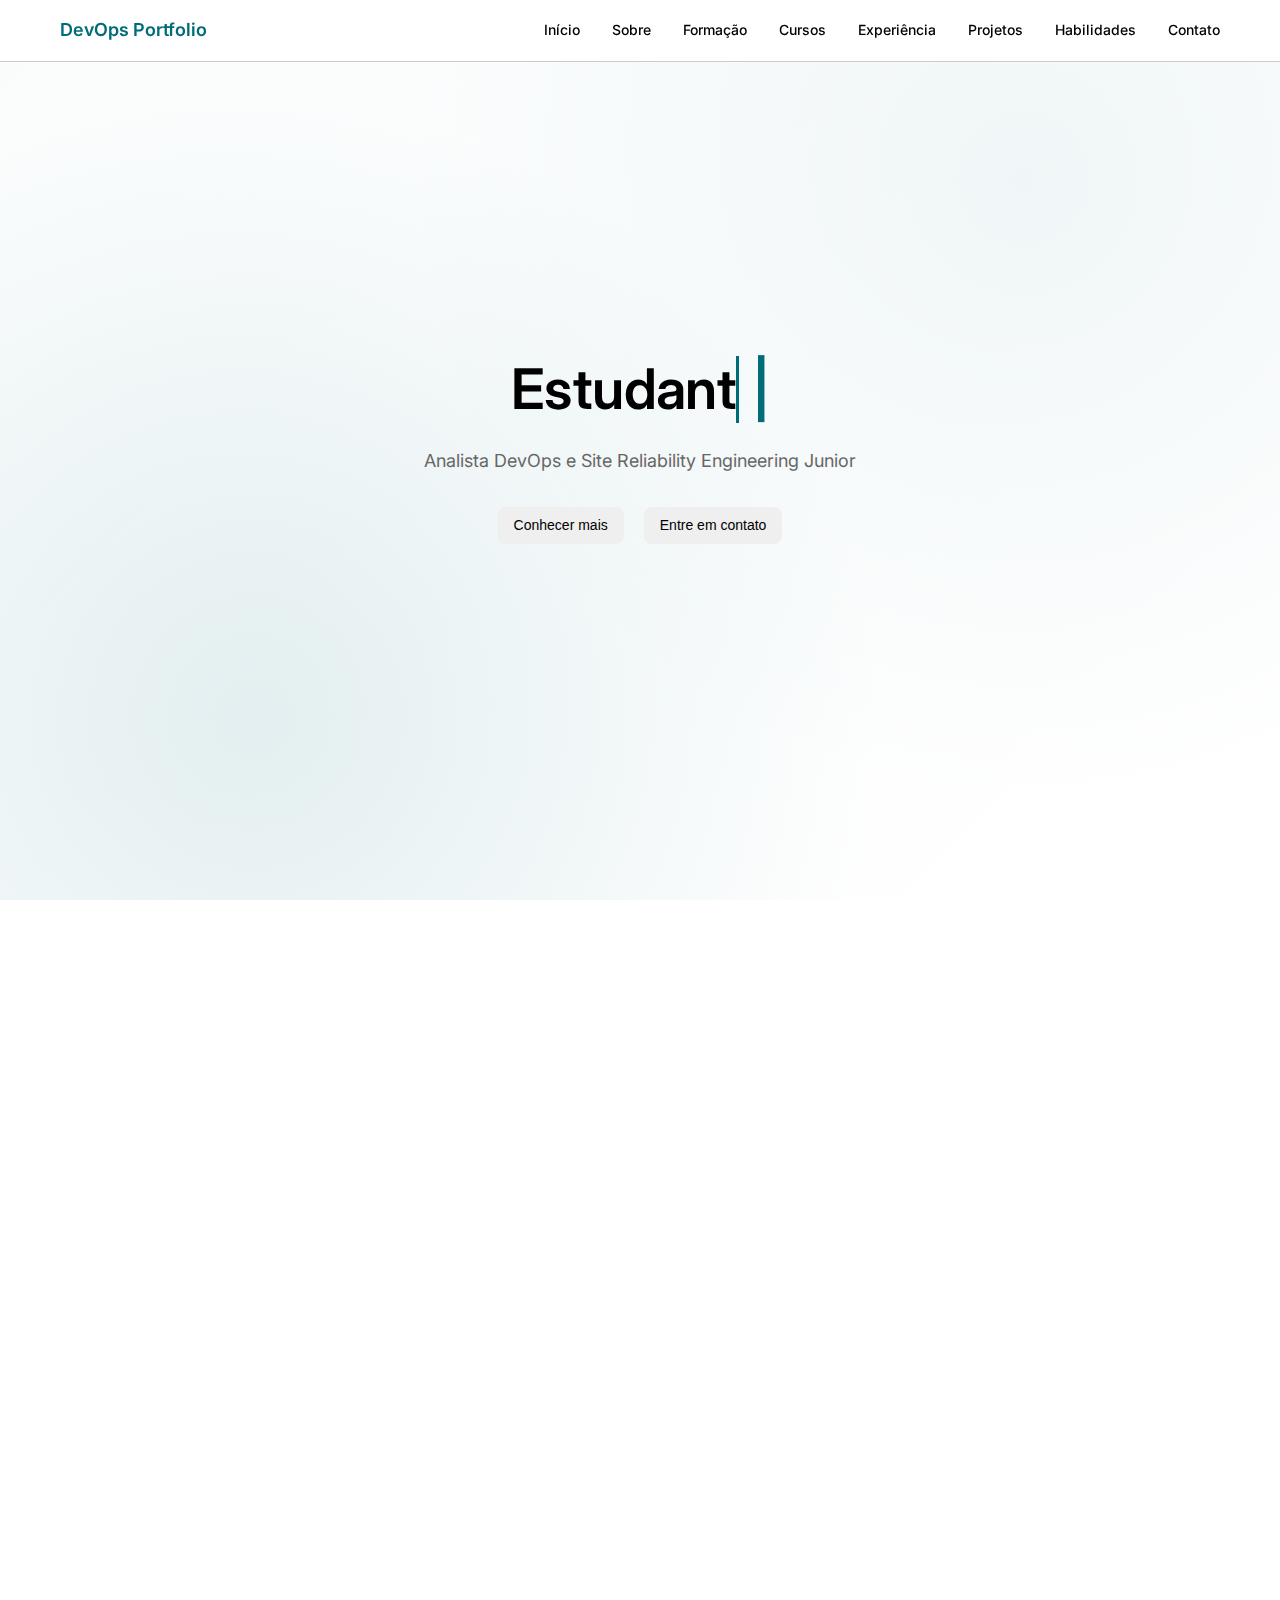
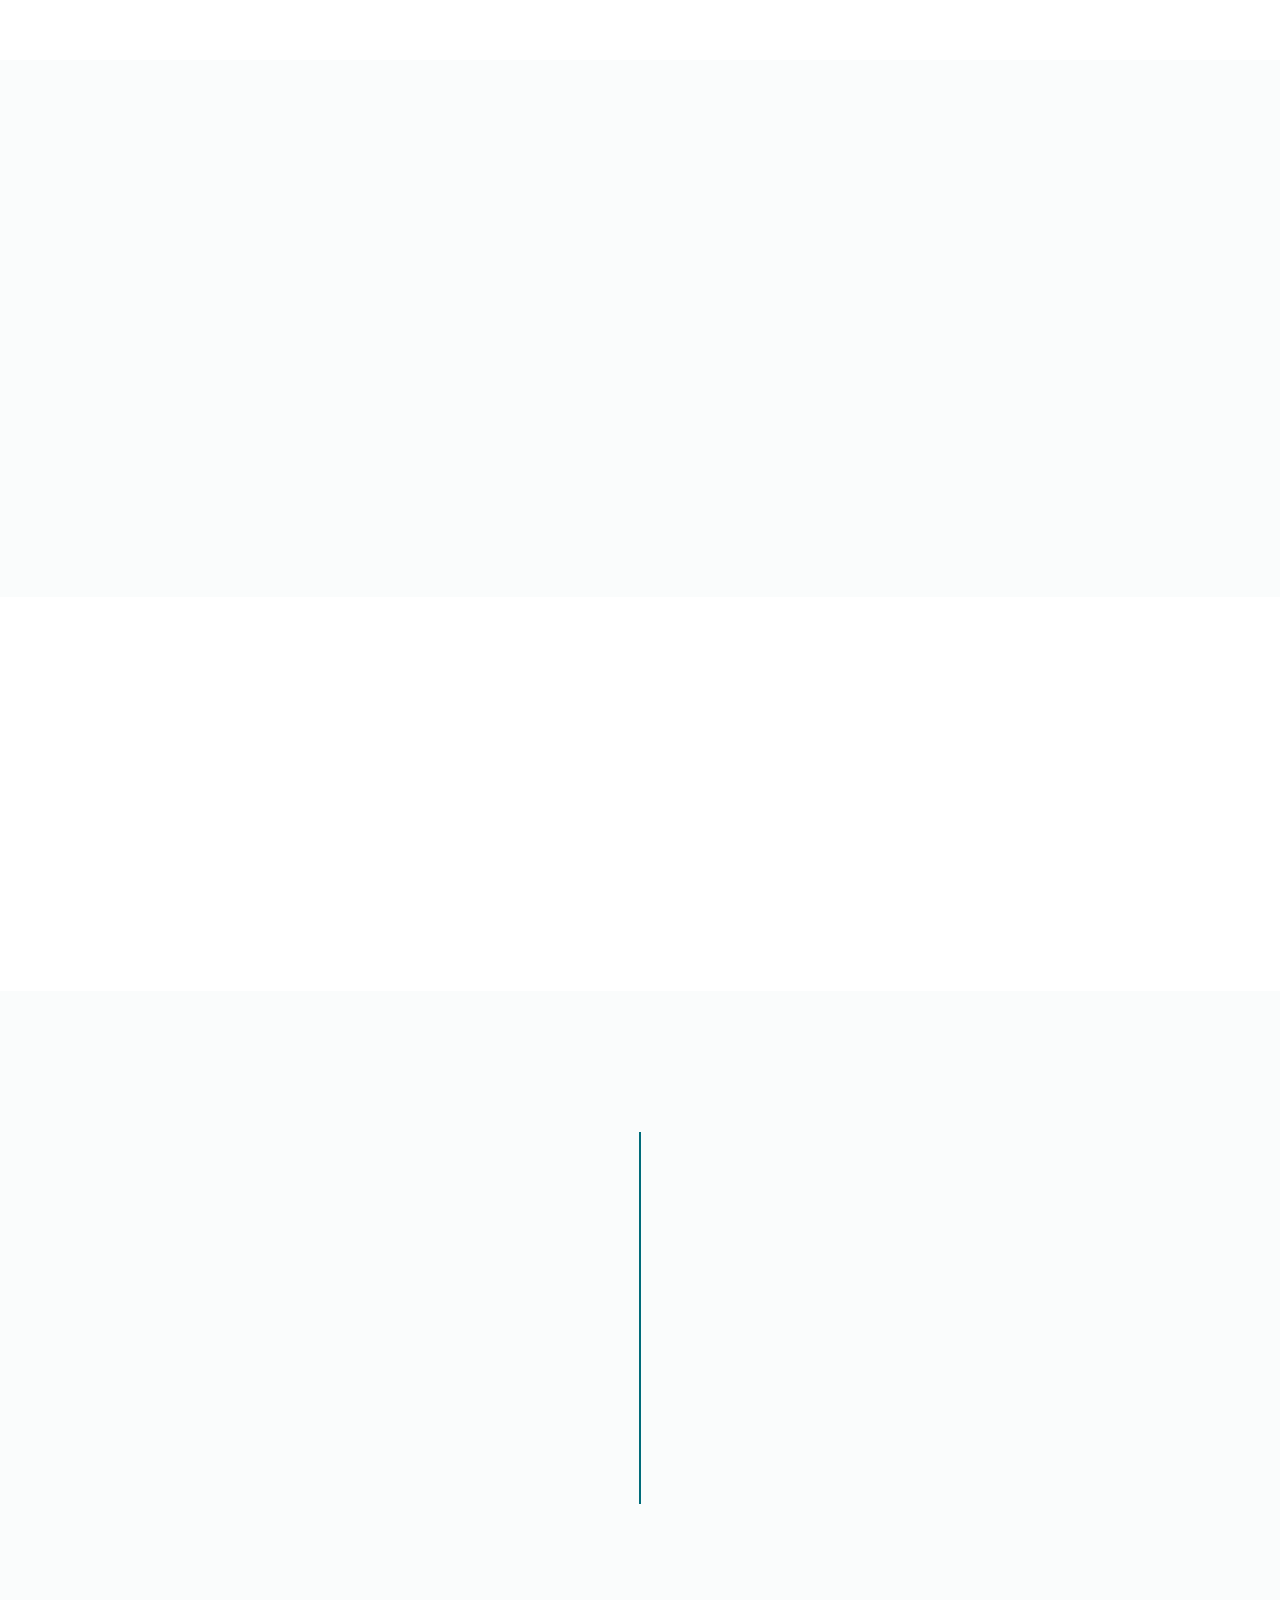
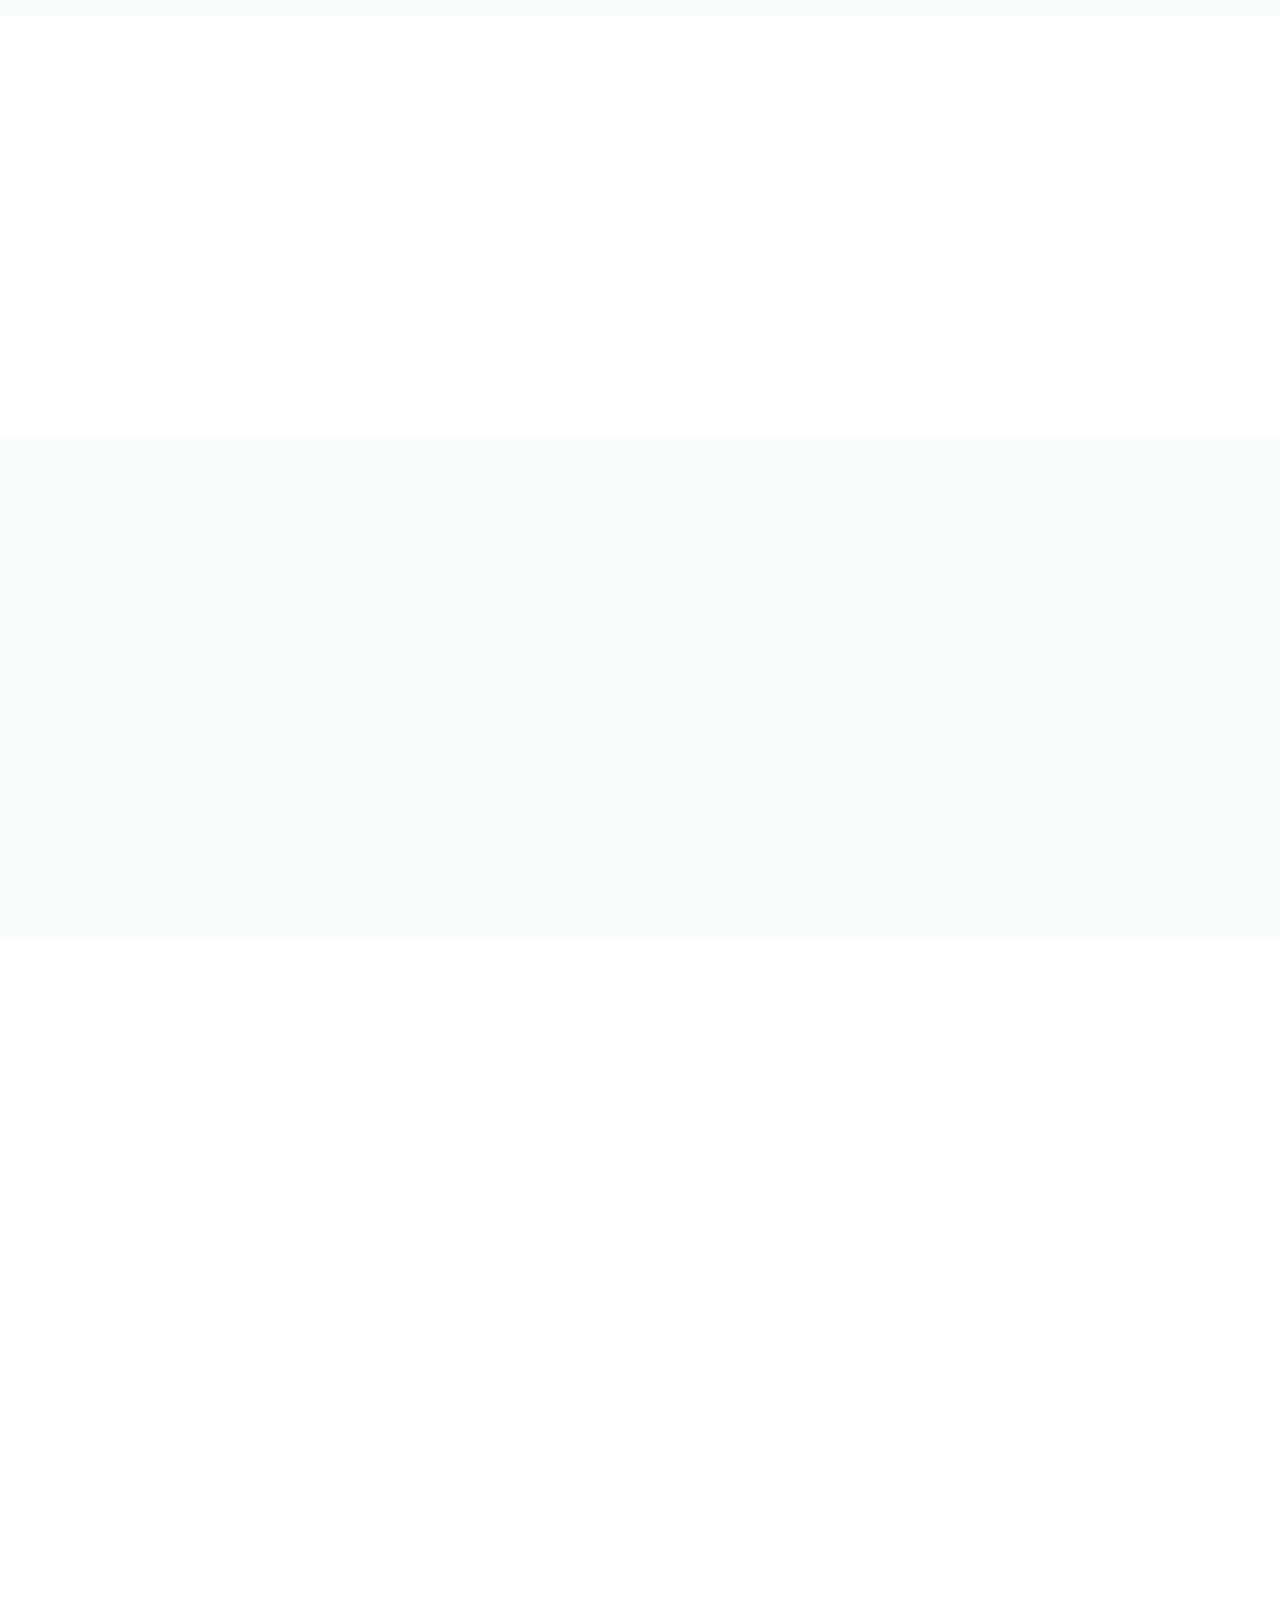
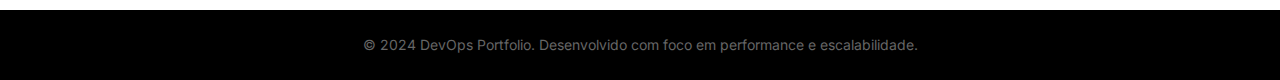
<file: index.html>
<!DOCTYPE html>
<html lang="pt-BR">
<head>
    <meta charset="UTF-8">
    <meta name="viewport" content="width=device-width, initial-scale=1.0">
    <title>Portfólio DevOps/SRE</title>
    <link rel="stylesheet" href="style.css">
    <link href="https://fonts.googleapis.com/css2?family=Inter:wght@300;400;500;600;700&display=swap" rel="stylesheet">
</head>
<body>
    <!-- Header fixo com navegação -->
    <header class="header">
        <nav class="nav">
            <div class="nav-brand">
                <a href="#hero">DevOps Portfolio</a>
            </div>
            <div class="nav-toggle" id="navToggle">
                <span></span>
                <span></span>
                <span></span>
            </div>
            <ul class="nav-menu" id="navMenu">
                <li><a href="#hero" class="nav-link">Início</a></li>
                <li><a href="#about" class="nav-link">Sobre</a></li>
                <li><a href="#education" class="nav-link">Formação</a></li>
                <li><a href="#courses" class="nav-link">Cursos</a></li>
                <li><a href="#experience" class="nav-link">Experiência</a></li>
                <li><a href="#projects" class="nav-link">Projetos</a></li>
                <li><a href="#skills" class="nav-link">Habilidades</a></li>
                <li><a href="#contact" class="nav-link">Contato</a></li>
            </ul>
        </nav>
    </header>

    <!-- Progress bar de scroll -->
    <div class="scroll-progress" id="scrollProgress"></div>

    <main>
        <!-- Hero Section -->
        <section id="hero" class="hero">
            <div class="hero-content">
                <div class="hero-text">
                    <h1 class="hero-title">
                        <span class="typing-text" id="typingText"></span>
                        <span class="cursor">|</span>
                    </h1>
                    <p class="hero-subtitle fade-up">Analista DevOps e Site Reliability Engineering Junior</p>
                    <div class="hero-cta fade-up">
                        <button class="btn btn-primary" onclick="scrollToSection('about')">Conhecer mais</button>
                        <button class="btn btn-outline" onclick="scrollToSection('contact')">Entre em contato</button>
                    </div>
                </div>
            </div>
            <div class="hero-background"></div>
        </section>

        <!-- Sobre Mim -->
        <section id="about" class="section">
            <div class="container">
                <h2 class="section-title fade-up">Sobre Mim</h2>
                <div class="about-content">
                    <div class="about-text fade-up">
                        <p class="placeholder-text">Sendo um jovem na era da tencologia a programação acabou entrando na minha vida de forma natural, porém não era a principio o que eu imaginava que seria. Ao entrar no curso de Ciência da Computação da Universidade Federal de Goiás acabei esbarrando com o fato de que o pensamento, os conhecimentos, e a lógica de programação não foram associados de forma tão natural na minha vida quanto eu imaginava. Ao encontrar contatos e amizades dentro da universidade acabei tendo o esclarecimento de que a programação mais hard code não era a única opção e que era possível explorar outras áreas mesmo estando dentro do curso de Ciência da Computação. Em outubro de 2024 participando do Conecta CEIA, evento promovido pelo Centro de Excelência em Inteligência Artificial para nteworking, apresentação de novidades e projetos e uma visão geral do estado do centro, pude entrar em contato com o Projeto SobreVidas Cancêr de boca que me abriu a possibilidade de apredendizado de uma área que nunca tinha imaginado, DevOps, vendido como extremamente difícil e um tanto ingrata, mas que me interessava pela vasta de gama de conhecimentos que não envolviam as minhas dificuldades inícias e assim estudando dentro dessa Iniciação Tecnológica acabei me apaixonando pela área, pelos desafios e pela complexidade gratificante que a área de Infraestrutura poderia me proporcionar</p>
                        <p class="placeholder-text">Descreva sua jornada, motivações e objetivos na área de DevOps/SRE.</p>
                    </div>
                    <div class="about-stats fade-up">
                        <div class="stat-item">
                            <h3>2</h3>
                            <p>Anos de experiência</p>
                        </div>
                        <div class="stat-item">
                            <h3>3</h3>
                            <p>Projetos concluídos</p>
                        </div>
                        <div class="stat-item">
                            <h3>2 em andamento</h3>
                            <p>Certificações</p>
                        </div>
                    </div>
                </div>
            </div>
        </section>

        <!-- Formação Acadêmica -->
        <section id="education" class="section section-alt">
            <div class="container">
                <h2 class="section-title fade-up">Formação Acadêmica</h2>
                <div class="education-grid">
                    <div class="education-card fade-up">
                        <div class="card-icon">🎓</div>
                        <h3>Bacharelado em Ciência da Computação</h3>
                        <p class="institution">Universidade Federal de Goiás</p>
                        <p class="period">2022 - Previsão 2027/1</p>
                        <p class="description">Durante a formação academica tive contato com áreas improtantes como Banco de Dados, Software Básico, Estrutura de Dados, Interação Humano-Computador, que me instigou a estudar mais sobre psicologia humana</p>
                    </div>
                    <div class="education-card fade-up">
                        <div class="card-icon">📚</div>
                        <h3>Cursos Complementares</h3>
                        <p class="institution">Instituições diversas</p>
                        <p class="period">Período</p>
                        <p class="description">Lista de cursos complementares relevantes para DevOps/SRE</p>
                    </div>
                </div>
            </div>
        </section>

        <!-- Cursos e Certificações -->
        <section id="courses" class="section">
            <div class="container">
                <h2 class="section-title fade-up">Cursos e Certificações</h2>
                <div class="courses-grid">
                    <div class="course-card fade-up">
                        <div class="course-header">
                            <h3>AWS Certified DevOps Engineer</h3>
                            <span class="course-status">Em andamento</span>
                        </div>
                        <p>Amazon Web Services</p>
                        <div class="course-skills">
                            <span class="skill-tag">AWS</span>
                            <span class="skill-tag">DevOps</span>
                        </div>
                    </div>
                    <div class="course-card fade-up">
                        <div class="course-header">
                            <h3>Kubernetes Administrator</h3>
                            <span class="course-status">Planejado</span>
                        </div>
                        <p>Cloud Native Computing Foundation</p>
                        <div class="course-skills">
                            <span class="skill-tag">Kubernetes</span>
                            <span class="skill-tag">Container</span>
                        </div>
                    </div>
                    <div class="course-card fade-up">
                        <div class="course-header">
                            <h3>Docker Certified Associate</h3>
                            <span class="course-status">Planejado</span>
                        </div>
                        <p>Docker Inc.</p>
                        <div class="course-skills">
                            <span class="skill-tag">Docker</span>
                            <span class="skill-tag">Containers</span>
                        </div>
                    </div>
                </div>
            </div>
        </section>

        <!-- Experiências Profissionais -->
        <section id="experience" class="section section-alt">
            <div class="container">
                <h2 class="section-title fade-up">Experiências Profissionais</h2>
                <div class="timeline">
                    <div class="timeline-item fade-up">
                        <div class="timeline-content">
                            <h3>DevOps</h3>
                            <p class="company">Projeto SobreVidas Câncer de Boca</p>
                            <p class="period">Meio-Período</p>
                            <p class="description">Como membro da equipe de infraestrutura sou responsável pela sustenção dos servidores, manutenção dos serviços, construção e manutenção das esteiras de CI/CD aplicadas e dos containers Docker utilizados, aprendizado e aplicação de novas tecnologias como Terraform e Ansible.</p>
                            <div class="experience-skills">
                                <span class="skill-tag">Docker</span>
                                <span class="skill-tag">Redes</span>
                                <span class="skill-tag">Jenkins</span>
                                <span class="skill-tag">CI/CD</span>
                                <span class="skill-tag">Cultura DevOps</span>
                            </div>
                        </div>
                    </div>
                    <!-- <div class="timeline-item fade-up">
                        <div class="timeline-content">
                            <h3>Experiência anterior ou estágio</h3>
                            <p class="company">Nome da empresa</p>
                            <p class="period">Período</p>
                            <p class="description">Adicione detalhes sobre experiências anteriores relevantes para DevOps/SRE.</p>
                        </div>-->
                    </div>
                </div>
            </div>
        </section>

        <!-- Projetos Técnicos -->
        <section id="projects" class="section">
            <div class="container">
                <h2 class="section-title fade-up">Projetos Técnicos</h2>
                <div class="projects-grid">
                    <div class="project-card fade-up">
                        <div class="project-header">
                            <h3>Pipeline CI/CD Automatizado</h3>
                            <div class="project-links">
                                <a href="#" target="_blank" class="project-link">GitHub</a>
                                <a href="#" target="_blank" class="project-link">Demo</a>
                            </div>
                        </div>
                        <p class="project-description">Descreva seu projeto de pipeline CI/CD, tecnologias utilizadas e resultados alcançados.</p>
                        <div class="project-tech">
                            <span class="tech-tag">Jenkins</span>
                            <span class="tech-tag">Docker</span>
                            <span class="tech-tag">AWS</span>
                        </div>
                    </div>
                    <div class="project-card fade-up">
                        <div class="project-header">
                            <h3>Infraestrutura como Código</h3>
                            <div class="project-links">
                                <a href="#" target="_blank" class="project-link">GitHub</a>
                            </div>
                        </div>
                        <p class="project-description">Projeto de IaC utilizando Terraform e outras ferramentas modernas.</p>
                        <div class="project-tech">
                            <span class="tech-tag">Terraform</span>
                            <span class="tech-tag">Ansible</span>
                            <span class="tech-tag">AWS</span>
                        </div>
                    </div>
                    <div class="project-card fade-up">
                        <div class="project-header">
                            <h3>Monitoramento e Observabilidade</h3>
                            <div class="project-links">
                                <a href="#" target="_blank" class="project-link">GitHub</a>
                            </div>
                        </div>
                        <p class="project-description">Sistema de monitoramento completo com alertas e dashboards.</p>
                        <div class="project-tech">
                            <span class="tech-tag">Prometheus</span>
                            <span class="tech-tag">Grafana</span>
                            <span class="tech-tag">ELK</span>
                        </div>
                    </div>
                </div>
            </div>
        </section>

        <!-- Habilidades Técnicas -->
        <section id="skills" class="section section-alt">
            <div class="container">
                <h2 class="section-title fade-up">Habilidades Técnicas</h2>
                <div class="skills-categories">
                    <div class="skill-category fade-up">
                        <h3>Cloud Platforms</h3>
                        <div class="skills-list">
                            <div class="skill-item">
                                <span class="skill-name">Amazon Web Services (AWS)</span>
                                <div class="skill-bar">
                                    <div class="skill-progress" data-width="15"></div>
                                </div>
                            </div>
                            <div class="skill-item">
                                <span class="skill-name">Google Cloud Platform</span>
                                <div class="skill-bar">
                                    <div class="skill-progress" data-width="20"></div>
                                </div>
                            </div>
                            <div class="skill-item">
                                <span class="skill-name">Microsoft Azure</span>
                                <div class="skill-bar">
                                    <div class="skill-progress" data-width="15"></div>
                                </div>
                            </div>
                        </div>
                    </div>
                    <div class="skill-category fade-up">
                        <h3>Containers & Orchestration</h3>
                        <div class="skills-list">
                            <div class="skill-item">
                                <span class="skill-name">Docker</span>
                                <div class="skill-bar">
                                    <div class="skill-progress" data-width="80"></div>
                                </div>
                            </div>
                            <div class="skill-item">
                                <span class="skill-name">Kubernetes</span>
                                <div class="skill-bar">
                                    <div class="skill-progress" data-width="20"></div>
                                </div>
                            </div>
                        </div>
                    </div>
                    <div class="skill-category fade-up">
                        <h3>CI/CD & Automation</h3>
                        <div class="skills-list">
                            <div class="skill-item">
                                <span class="skill-name">Jenkins</span>
                                <div class="skill-bar">
                                    <div class="skill-progress" data-width="90"></div>
                                </div>
                            </div>
                            <div class="skill-item">
                                <span class="skill-name">GitLab CI</span>
                                <div class="skill-bar">
                                    <div class="skill-progress" data-width="30"></div>
                                </div>
                            </div>
                            <div class="skill-item">
                                <span class="skill-name">GitHub Actions</span>
                                <div class="skill-bar">
                                    <div class="skill-progress" data-width="50"></div>
                                </div>
                            </div>
                        </div>
                    </div>
                </div>
            </div>
        </section>

        <!-- Contato -->
        <section id="contact" class="section">
            <div class="container">
                <h2 class="section-title fade-up">Entre em Contato</h2>
                <div class="contact-content">
                    <div class="contact-info fade-up">
                        <h3>Vamos conversar!</h3>
                        <p>Estou sempre interessado em novas oportunidades e projetos desafiadores na área de DevOps e SRE.</p>
                        <div class="contact-methods">
                            <div class="contact-method">
                                <strong>Email:</strong>
                                <span>diogomendesnevesca@gmail.com</span>
                            </div>
                            <div class="contact-method">
                                <strong>LinkedIn:</strong>
                                <a href="#" target="_blank">https://www.linkedin.com/in/diogo-mendes-neves-639a681a7/</a>
                            </div>
                            <div class="contact-method">
                                <strong>GitHub:</strong>
                                <a href="#" target="_blank">https://github.com/diogo-mendes-neves</a>
                            </div>
                        </div>
                    </div>
                    <form class="contact-form fade-up">
                        <div class="form-group">
                            <label class="form-label">Nome</label>
                            <label>
                                <input type="text" class="form-control" placeholder="Seu nome completo">
                            </label>
                        </div>
                        <div class="form-group">
                            <label class="form-label">Email</label>
                            <label>
                                <input type="email" class="form-control" placeholder="seu_email@gmail.com">
                            </label>
                        </div>
                        <div class="form-group">
                            <label class="form-label">Assunto</label>
                            <label>
                                <select class="form-control">
                                    <option>Oportunidade de trabalho</option>
                                    <option>Projeto freelancer</option>
                                    <option>Consultoria</option>
                                    <option>Outros</option>
                                </select>
                            </label>
                        </div>
                        <div class="form-group">
                            <label class="form-label">Mensagem</label>
                            <label>
                                <textarea class="form-control" rows="5" placeholder="Descreva como posso ajudá-lo..."></textarea>
                            </label>
                        </div>
                        <button type="submit" class="btn btn-primary btn-full-width">Enviar Mensagem</button>
                    </form>
                </div>
            </div>
        </section>
    </main>

    <!-- Footer -->
    <footer class="footer">
        <div class="container">
            <p>&copy; 2024 DevOps Portfolio. Desenvolvido com foco em performance e escalabilidade.</p>
        </div>
    </footer>

    <script src="app.js"></script>
</body>
</html>
</file>
<file: style.css>
:root {
  /* Primitive Color Tokens */
  --color-white: rgba(255, 255, 255, 1);
  --color-black: rgba(0, 0, 0, 1);
  --color-cream-50: rgba(252, 252, 249, 1);
  --color-cream-100: rgba(255, 255, 253, 1);
  --color-gray-200: rgba(245, 245, 245, 1);
  --color-gray-300: rgba(167, 169, 169, 1);
  --color-gray-400: rgba(119, 124, 124, 1);
  --color-slate-500: rgba(98, 108, 113, 1);
  --color-brown-600: rgba(94, 82, 64, 1);
  --color-charcoal-700: rgba(31, 33, 33, 1);
  --color-charcoal-800: rgba(38, 40, 40, 1);
  --color-slate-900: rgba(19, 52, 59, 1);
  --color-teal-300: rgba(50, 184, 198, 1);
  --color-teal-400: rgba(45, 166, 178, 1);
  --color-teal-500: rgba(33, 128, 141, 1);
  --color-teal-600: rgba(29, 116, 128, 1);
  --color-teal-700: rgba(26, 104, 115, 1);
  --color-teal-800: rgba(41, 150, 161, 1);
  --color-red-400: rgba(255, 84, 89, 1);
  --color-red-500: rgba(192, 21, 47, 1);
  --color-orange-400: rgba(230, 129, 97, 1);
  --color-orange-500: rgba(168, 75, 47, 1);

  /* RGB versions for opacity control */
  --color-brown-600-rgb: 94, 82, 64;
  --color-teal-500-rgb: 33, 128, 141;
  --color-slate-900-rgb: 19, 52, 59;
  --color-slate-500-rgb: 98, 108, 113;
  --color-red-500-rgb: 192, 21, 47;
  --color-red-400-rgb: 255, 84, 89;
  --color-orange-500-rgb: 168, 75, 47;
  --color-orange-400-rgb: 230, 129, 97;

  /* Background color tokens (Light Mode) */
  --color-bg-1: rgba(59, 130, 246, 0.08); /* Light blue */
  --color-bg-2: rgba(245, 158, 11, 0.08); /* Light yellow */
  --color-bg-3: rgba(34, 197, 94, 0.08); /* Light green */
  --color-bg-4: rgba(239, 68, 68, 0.08); /* Light red */
  --color-bg-5: rgba(147, 51, 234, 0.08); /* Light purple */
  --color-bg-6: rgba(249, 115, 22, 0.08); /* Light orange */
  --color-bg-7: rgba(236, 72, 153, 0.08); /* Light pink */
  --color-bg-8: rgba(6, 182, 212, 0.08); /* Light cyan */

  /* Semantic Color Tokens (Light Mode) */
  --color-background: var(--color-cream-50);
  --color-surface: var(--color-cream-100);
  --color-text: var(--color-slate-900);
  --color-text-secondary: var(--color-slate-500);
  --color-primary: var(--color-teal-500);
  --color-primary-hover: var(--color-teal-600);
  --color-primary-active: var(--color-teal-700);
  --color-secondary: rgba(var(--color-brown-600-rgb), 0.12);
  --color-secondary-hover: rgba(var(--color-brown-600-rgb), 0.2);
  --color-secondary-active: rgba(var(--color-brown-600-rgb), 0.25);
  --color-border: rgba(var(--color-brown-600-rgb), 0.2);
  --color-btn-primary-text: var(--color-cream-50);
  --color-card-border: rgba(var(--color-brown-600-rgb), 0.12);
  --color-card-border-inner: rgba(var(--color-brown-600-rgb), 0.12);
  --color-error: var(--color-red-500);
  --color-success: var(--color-teal-500);
  --color-warning: var(--color-orange-500);
  --color-info: var(--color-slate-500);
  --color-focus-ring: rgba(var(--color-teal-500-rgb), 0.4);
  --color-select-caret: rgba(var(--color-slate-900-rgb), 0.8);

  /* Common style patterns */
  --focus-ring: 0 0 0 3px var(--color-focus-ring);
  --focus-outline: 2px solid var(--color-primary);
  --status-bg-opacity: 0.15;
  --status-border-opacity: 0.25;
  --select-caret-light: url("data:image/svg+xml,%3Csvg xmlns='http://www.w3.org/2000/svg' width='16' height='16' viewBox='0 0 24 24' fill='none' stroke='%23134252' stroke-width='2' stroke-linecap='round' stroke-linejoin='round'%3E%3Cpolyline points='6 9 12 15 18 9'%3E%3C/polyline%3E%3C/svg%3E");
  --select-caret-dark: url("data:image/svg+xml,%3Csvg xmlns='http://www.w3.org/2000/svg' width='16' height='16' viewBox='0 0 24 24' fill='none' stroke='%23f5f5f5' stroke-width='2' stroke-linecap='round' stroke-linejoin='round'%3E%3Cpolyline points='6 9 12 15 18 9'%3E%3C/polyline%3E%3C/svg%3E");

  /* RGB versions for opacity control */
  --color-success-rgb: 33, 128, 141;
  --color-error-rgb: 192, 21, 47;
  --color-warning-rgb: 168, 75, 47;
  --color-info-rgb: 98, 108, 113;

  /* Typography */
  --font-family-base: "FKGroteskNeue", "Geist", "Inter", -apple-system,
    BlinkMacSystemFont, "Segoe UI", Roboto, sans-serif;
  --font-family-mono: "Berkeley Mono", ui-monospace, SFMono-Regular, Menlo,
    Monaco, Consolas, monospace;
  --font-size-xs: 11px;
  --font-size-sm: 12px;
  --font-size-base: 14px;
  --font-size-md: 14px;
  --font-size-lg: 16px;
  --font-size-xl: 18px;
  --font-size-2xl: 20px;
  --font-size-3xl: 24px;
  --font-size-4xl: 30px;
  --font-weight-normal: 400;
  --font-weight-medium: 500;
  --font-weight-semibold: 550;
  --font-weight-bold: 600;
  --line-height-tight: 1.2;
  --line-height-normal: 1.5;
  --letter-spacing-tight: -0.01em;

  /* Spacing */
  --space-0: 0;
  --space-1: 1px;
  --space-2: 2px;
  --space-4: 4px;
  --space-6: 6px;
  --space-8: 8px;
  --space-10: 10px;
  --space-12: 12px;
  --space-16: 16px;
  --space-20: 20px;
  --space-24: 24px;
  --space-32: 32px;

  /* Border Radius */
  --radius-sm: 6px;
  --radius-base: 8px;
  --radius-md: 10px;
  --radius-lg: 12px;
  --radius-full: 9999px;

  /* Shadows */
  --shadow-xs: 0 1px 2px rgba(0, 0, 0, 0.02);
  --shadow-sm: 0 1px 3px rgba(0, 0, 0, 0.04), 0 1px 2px rgba(0, 0, 0, 0.02);
  --shadow-md: 0 4px 6px -1px rgba(0, 0, 0, 0.04),
    0 2px 4px -1px rgba(0, 0, 0, 0.02);
  --shadow-lg: 0 10px 15px -3px rgba(0, 0, 0, 0.04),
    0 4px 6px -2px rgba(0, 0, 0, 0.02);
  --shadow-inset-sm: inset 0 1px 0 rgba(255, 255, 255, 0.15),
    inset 0 -1px 0 rgba(0, 0, 0, 0.03);

  /* Animation */
  --duration-fast: 150ms;
  --duration-normal: 250ms;
  --ease-standard: cubic-bezier(0.16, 1, 0.3, 1);

  /* Layout */
  --container-sm: 640px;
  --container-md: 768px;
  --container-lg: 1024px;
  --container-xl: 1280px;
}

/* Dark mode colors */
@media (prefers-color-scheme: dark) {
  :root {
    /* RGB versions for opacity control (Dark Mode) */
    --color-gray-400-rgb: 119, 124, 124;
    --color-teal-300-rgb: 50, 184, 198;
    --color-gray-300-rgb: 167, 169, 169;
    --color-gray-200-rgb: 245, 245, 245;

    /* Background color tokens (Dark Mode) */
    --color-bg-1: rgba(29, 78, 216, 0.15); /* Dark blue */
    --color-bg-2: rgba(180, 83, 9, 0.15); /* Dark yellow */
    --color-bg-3: rgba(21, 128, 61, 0.15); /* Dark green */
    --color-bg-4: rgba(185, 28, 28, 0.15); /* Dark red */
    --color-bg-5: rgba(107, 33, 168, 0.15); /* Dark purple */
    --color-bg-6: rgba(194, 65, 12, 0.15); /* Dark orange */
    --color-bg-7: rgba(190, 24, 93, 0.15); /* Dark pink */
    --color-bg-8: rgba(8, 145, 178, 0.15); /* Dark cyan */

    /* Semantic Color Tokens (Dark Mode) */
    --color-background: var(--color-charcoal-700);
    --color-surface: var(--color-charcoal-800);
    --color-text: var(--color-gray-200);
    --color-text-secondary: rgba(var(--color-gray-300-rgb), 0.7);
    --color-primary: var(--color-teal-300);
    --color-primary-hover: var(--color-teal-400);
    --color-primary-active: var(--color-teal-800);
    --color-secondary: rgba(var(--color-gray-400-rgb), 0.15);
    --color-secondary-hover: rgba(var(--color-gray-400-rgb), 0.25);
    --color-secondary-active: rgba(var(--color-gray-400-rgb), 0.3);
    --color-border: rgba(var(--color-gray-400-rgb), 0.3);
    --color-error: var(--color-red-400);
    --color-success: var(--color-teal-300);
    --color-warning: var(--color-orange-400);
    --color-info: var(--color-gray-300);
    --color-focus-ring: rgba(var(--color-teal-300-rgb), 0.4);
    --color-btn-primary-text: var(--color-slate-900);
    --color-card-border: rgba(var(--color-gray-400-rgb), 0.2);
    --color-card-border-inner: rgba(var(--color-gray-400-rgb), 0.15);
    --shadow-inset-sm: inset 0 1px 0 rgba(255, 255, 255, 0.1),
      inset 0 -1px 0 rgba(0, 0, 0, 0.15);
    --button-border-secondary: rgba(var(--color-gray-400-rgb), 0.2);
    --color-border-secondary: rgba(var(--color-gray-400-rgb), 0.2);
    --color-select-caret: rgba(var(--color-gray-200-rgb), 0.8);

    /* Common style patterns - updated for dark mode */
    --focus-ring: 0 0 0 3px var(--color-focus-ring);
    --focus-outline: 2px solid var(--color-primary);
    --status-bg-opacity: 0.15;
    --status-border-opacity: 0.25;
    --select-caret-light: url("data:image/svg+xml,%3Csvg xmlns='http://www.w3.org/2000/svg' width='16' height='16' viewBox='0 0 24 24' fill='none' stroke='%23134252' stroke-width='2' stroke-linecap='round' stroke-linejoin='round'%3E%3Cpolyline points='6 9 12 15 18 9'%3E%3C/polyline%3E%3C/svg%3E");
    --select-caret-dark: url("data:image/svg+xml,%3Csvg xmlns='http://www.w3.org/2000/svg' width='16' height='16' viewBox='0 0 24 24' fill='none' stroke='%23f5f5f5' stroke-width='2' stroke-linecap='round' stroke-linejoin='round'%3E%3Cpolyline points='6 9 12 15 18 9'%3E%3C/polyline%3E%3C/svg%3E");

    /* RGB versions for dark mode */
    --color-success-rgb: var(--color-teal-300-rgb);
    --color-error-rgb: var(--color-red-400-rgb);
    --color-warning-rgb: var(--color-orange-400-rgb);
    --color-info-rgb: var(--color-gray-300-rgb);
  }
}

/* Data attribute for manual theme switching */
[data-color-scheme="dark"] {
  /* RGB versions for opacity control (dark mode) */
  --color-gray-400-rgb: 119, 124, 124;
  --color-teal-300-rgb: 50, 184, 198;
  --color-gray-300-rgb: 167, 169, 169;
  --color-gray-200-rgb: 245, 245, 245;

  /* Colorful background palette - Dark Mode */
  --color-bg-1: rgba(29, 78, 216, 0.15); /* Dark blue */
  --color-bg-2: rgba(180, 83, 9, 0.15); /* Dark yellow */
  --color-bg-3: rgba(21, 128, 61, 0.15); /* Dark green */
  --color-bg-4: rgba(185, 28, 28, 0.15); /* Dark red */
  --color-bg-5: rgba(107, 33, 168, 0.15); /* Dark purple */
  --color-bg-6: rgba(194, 65, 12, 0.15); /* Dark orange */
  --color-bg-7: rgba(190, 24, 93, 0.15); /* Dark pink */
  --color-bg-8: rgba(8, 145, 178, 0.15); /* Dark cyan */

  /* Semantic Color Tokens (Dark Mode) */
  --color-background: var(--color-charcoal-700);
  --color-surface: var(--color-charcoal-800);
  --color-text: var(--color-gray-200);
  --color-text-secondary: rgba(var(--color-gray-300-rgb), 0.7);
  --color-primary: var(--color-teal-300);
  --color-primary-hover: var(--color-teal-400);
  --color-primary-active: var(--color-teal-800);
  --color-secondary: rgba(var(--color-gray-400-rgb), 0.15);
  --color-secondary-hover: rgba(var(--color-gray-400-rgb), 0.25);
  --color-secondary-active: rgba(var(--color-gray-400-rgb), 0.3);
  --color-border: rgba(var(--color-gray-400-rgb), 0.3);
  --color-error: var(--color-red-400);
  --color-success: var(--color-teal-300);
  --color-warning: var(--color-orange-400);
  --color-info: var(--color-gray-300);
  --color-focus-ring: rgba(var(--color-teal-300-rgb), 0.4);
  --color-btn-primary-text: var(--color-slate-900);
  --color-card-border: rgba(var(--color-gray-400-rgb), 0.15);
  --color-card-border-inner: rgba(var(--color-gray-400-rgb), 0.15);
  --shadow-inset-sm: inset 0 1px 0 rgba(255, 255, 255, 0.1),
    inset 0 -1px 0 rgba(0, 0, 0, 0.15);
  --color-border-secondary: rgba(var(--color-gray-400-rgb), 0.2);
  --color-select-caret: rgba(var(--color-gray-200-rgb), 0.8);

  /* Common style patterns - updated for dark mode */
  --focus-ring: 0 0 0 3px var(--color-focus-ring);
  --focus-outline: 2px solid var(--color-primary);
  --status-bg-opacity: 0.15;
  --status-border-opacity: 0.25;
  --select-caret-light: url("data:image/svg+xml,%3Csvg xmlns='http://www.w3.org/2000/svg' width='16' height='16' viewBox='0 0 24 24' fill='none' stroke='%23134252' stroke-width='2' stroke-linecap='round' stroke-linejoin='round'%3E%3Cpolyline points='6 9 12 15 18 9'%3E%3C/polyline%3E%3C/svg%3E");
  --select-caret-dark: url("data:image/svg+xml,%3Csvg xmlns='http://www.w3.org/2000/svg' width='16' height='16' viewBox='0 0 24 24' fill='none' stroke='%23f5f5f5' stroke-width='2' stroke-linecap='round' stroke-linejoin='round'%3E%3Cpolyline points='6 9 12 15 18 9'%3E%3C/polyline%3E%3C/svg%3E");

  /* RGB versions for dark mode */
  --color-success-rgb: var(--color-teal-300-rgb);
  --color-error-rgb: var(--color-red-400-rgb);
  --color-warning-rgb: var(--color-orange-400-rgb);
  --color-info-rgb: var(--color-gray-300-rgb);
}

[data-color-scheme="light"] {
  /* RGB versions for opacity control (light mode) */
  --color-brown-600-rgb: 94, 82, 64;
  --color-teal-500-rgb: 33, 128, 141;
  --color-slate-900-rgb: 19, 52, 59;

  /* Semantic Color Tokens (Light Mode) */
  --color-background: var(--color-cream-50);
  --color-surface: var(--color-cream-100);
  --color-text: var(--color-slate-900);
  --color-text-secondary: var(--color-slate-500);
  --color-primary: var(--color-teal-500);
  --color-primary-hover: var(--color-teal-600);
  --color-primary-active: var(--color-teal-700);
  --color-secondary: rgba(var(--color-brown-600-rgb), 0.12);
  --color-secondary-hover: rgba(var(--color-brown-600-rgb), 0.2);
  --color-secondary-active: rgba(var(--color-brown-600-rgb), 0.25);
  --color-border: rgba(var(--color-brown-600-rgb), 0.2);
  --color-btn-primary-text: var(--color-cream-50);
  --color-card-border: rgba(var(--color-brown-600-rgb), 0.12);
  --color-card-border-inner: rgba(var(--color-brown-600-rgb), 0.12);
  --color-error: var(--color-red-500);
  --color-success: var(--color-teal-500);
  --color-warning: var(--color-orange-500);
  --color-info: var(--color-slate-500);
  --color-focus-ring: rgba(var(--color-teal-500-rgb), 0.4);

  /* RGB versions for light mode */
  --color-success-rgb: var(--color-teal-500-rgb);
  --color-error-rgb: var(--color-red-500-rgb);
  --color-warning-rgb: var(--color-orange-500-rgb);
  --color-info-rgb: var(--color-slate-500-rgb);
}

/* Base styles */
html {
  font-size: var(--font-size-base);
  font-family: var(--font-family-base);
  line-height: var(--line-height-normal);
  color: var(--color-text);
  background-color: var(--color-background);
  -webkit-font-smoothing: antialiased;
  box-sizing: border-box;
}

body {
  margin: 0;
  padding: 0;
}

*,
*::before,
*::after {
  box-sizing: inherit;
}

/* Typography */
h1,
h2,
h3,
h4,
h5,
h6 {
  margin: 0;
  font-weight: var(--font-weight-semibold);
  line-height: var(--line-height-tight);
  color: var(--color-text);
  letter-spacing: var(--letter-spacing-tight);
}

h1 {
  font-size: var(--font-size-4xl);
}
h2 {
  font-size: var(--font-size-3xl);
}
h3 {
  font-size: var(--font-size-2xl);
}
h4 {
  font-size: var(--font-size-xl);
}
h5 {
  font-size: var(--font-size-lg);
}
h6 {
  font-size: var(--font-size-md);
}

p {
  margin: 0 0 var(--space-16) 0;
}

a {
  color: var(--color-primary);
  text-decoration: none;
  transition: color var(--duration-fast) var(--ease-standard);
}

a:hover {
  color: var(--color-primary-hover);
}

code,
pre {
  font-family: var(--font-family-mono);
  font-size: calc(var(--font-size-base) * 0.95);
  background-color: var(--color-secondary);
  border-radius: var(--radius-sm);
}

code {
  padding: var(--space-1) var(--space-4);
}

pre {
  padding: var(--space-16);
  margin: var(--space-16) 0;
  overflow: auto;
  border: 1px solid var(--color-border);
}

pre code {
  background: none;
  padding: 0;
}

/* Buttons */
.btn {
  display: inline-flex;
  align-items: center;
  justify-content: center;
  padding: var(--space-8) var(--space-16);
  border-radius: var(--radius-base);
  font-size: var(--font-size-base);
  font-weight: 500;
  line-height: 1.5;
  cursor: pointer;
  transition: all var(--duration-normal) var(--ease-standard);
  border: none;
  text-decoration: none;
  position: relative;
}

.btn:focus-visible {
  outline: none;
  box-shadow: var(--focus-ring);
}

.btn--primary {
  background: var(--color-primary);
  color: var(--color-btn-primary-text);
}

.btn--primary:hover {
  background: var(--color-primary-hover);
}

.btn--primary:active {
  background: var(--color-primary-active);
}

.btn--secondary {
  background: var(--color-secondary);
  color: var(--color-text);
}

.btn--secondary:hover {
  background: var(--color-secondary-hover);
}

.btn--secondary:active {
  background: var(--color-secondary-active);
}

.btn--outline {
  background: transparent;
  border: 1px solid var(--color-border);
  color: var(--color-text);
}

.btn--outline:hover {
  background: var(--color-secondary);
}

.btn--sm {
  padding: var(--space-4) var(--space-12);
  font-size: var(--font-size-sm);
  border-radius: var(--radius-sm);
}

.btn--lg {
  padding: var(--space-10) var(--space-20);
  font-size: var(--font-size-lg);
  border-radius: var(--radius-md);
}

.btn--full-width {
  width: 100%;
}

.btn:disabled {
  opacity: 0.5;
  cursor: not-allowed;
}

/* Form elements */
.form-control {
  display: block;
  width: 100%;
  padding: var(--space-8) var(--space-12);
  font-size: var(--font-size-md);
  line-height: 1.5;
  color: var(--color-text);
  background-color: var(--color-surface);
  border: 1px solid var(--color-border);
  border-radius: var(--radius-base);
  transition: border-color var(--duration-fast) var(--ease-standard),
    box-shadow var(--duration-fast) var(--ease-standard);
}

textarea.form-control {
  font-family: var(--font-family-base);
  font-size: var(--font-size-base);
}

select.form-control {
  padding: var(--space-8) var(--space-12);
  -webkit-appearance: none;
  -moz-appearance: none;
  appearance: none;
  background-image: var(--select-caret-light);
  background-repeat: no-repeat;
  background-position: right var(--space-12) center;
  background-size: 16px;
  padding-right: var(--space-32);
}

/* Add a dark mode specific caret */
@media (prefers-color-scheme: dark) {
  select.form-control {
    background-image: var(--select-caret-dark);
  }
}

/* Also handle data-color-scheme */
[data-color-scheme="dark"] select.form-control {
  background-image: var(--select-caret-dark);
}

[data-color-scheme="light"] select.form-control {
  background-image: var(--select-caret-light);
}

.form-control:focus {
  border-color: var(--color-primary);
  outline: var(--focus-outline);
}

.form-label {
  display: block;
  margin-bottom: var(--space-8);
  font-weight: var(--font-weight-medium);
  font-size: var(--font-size-sm);
}

.form-group {
  margin-bottom: var(--space-16);
}

/* Card component */
.card {
  background-color: var(--color-surface);
  border-radius: var(--radius-lg);
  border: 1px solid var(--color-card-border);
  box-shadow: var(--shadow-sm);
  overflow: hidden;
  transition: box-shadow var(--duration-normal) var(--ease-standard);
}

.card:hover {
  box-shadow: var(--shadow-md);
}

.card__body {
  padding: var(--space-16);
}

.card__header,
.card__footer {
  padding: var(--space-16);
  border-bottom: 1px solid var(--color-card-border-inner);
}

/* Status indicators - simplified with CSS variables */
.status {
  display: inline-flex;
  align-items: center;
  padding: var(--space-6) var(--space-12);
  border-radius: var(--radius-full);
  font-weight: var(--font-weight-medium);
  font-size: var(--font-size-sm);
}

.status--success {
  background-color: rgba(
    var(--color-success-rgb, 33, 128, 141),
    var(--status-bg-opacity)
  );
  color: var(--color-success);
  border: 1px solid
    rgba(var(--color-success-rgb, 33, 128, 141), var(--status-border-opacity));
}

.status--error {
  background-color: rgba(
    var(--color-error-rgb, 192, 21, 47),
    var(--status-bg-opacity)
  );
  color: var(--color-error);
  border: 1px solid
    rgba(var(--color-error-rgb, 192, 21, 47), var(--status-border-opacity));
}

.status--warning {
  background-color: rgba(
    var(--color-warning-rgb, 168, 75, 47),
    var(--status-bg-opacity)
  );
  color: var(--color-warning);
  border: 1px solid
    rgba(var(--color-warning-rgb, 168, 75, 47), var(--status-border-opacity));
}

.status--info {
  background-color: rgba(
    var(--color-info-rgb, 98, 108, 113),
    var(--status-bg-opacity)
  );
  color: var(--color-info);
  border: 1px solid
    rgba(var(--color-info-rgb, 98, 108, 113), var(--status-border-opacity));
}

/* Container layout */
.container {
  width: 100%;
  margin-right: auto;
  margin-left: auto;
  padding-right: var(--space-16);
  padding-left: var(--space-16);
}

@media (min-width: 640px) {
  .container {
    max-width: var(--container-sm);
  }
}
@media (min-width: 768px) {
  .container {
    max-width: var(--container-md);
  }
}
@media (min-width: 1024px) {
  .container {
    max-width: var(--container-lg);
  }
}
@media (min-width: 1280px) {
  .container {
    max-width: var(--container-xl);
  }
}

/* Utility classes */
.flex {
  display: flex;
}
.flex-col {
  flex-direction: column;
}
.items-center {
  align-items: center;
}
.justify-center {
  justify-content: center;
}
.justify-between {
  justify-content: space-between;
}
.gap-4 {
  gap: var(--space-4);
}
.gap-8 {
  gap: var(--space-8);
}
.gap-16 {
  gap: var(--space-16);
}

.m-0 {
  margin: 0;
}
.mt-8 {
  margin-top: var(--space-8);
}
.mb-8 {
  margin-bottom: var(--space-8);
}
.mx-8 {
  margin-left: var(--space-8);
  margin-right: var(--space-8);
}
.my-8 {
  margin-top: var(--space-8);
  margin-bottom: var(--space-8);
}

.p-0 {
  padding: 0;
}
.py-8 {
  padding-top: var(--space-8);
  padding-bottom: var(--space-8);
}
.px-8 {
  padding-left: var(--space-8);
  padding-right: var(--space-8);
}
.py-16 {
  padding-top: var(--space-16);
  padding-bottom: var(--space-16);
}
.px-16 {
  padding-left: var(--space-16);
  padding-right: var(--space-16);
}

.block {
  display: block;
}
.hidden {
  display: none;
}

/* Accessibility */
.sr-only {
  position: absolute;
  width: 1px;
  height: 1px;
  padding: 0;
  margin: -1px;
  overflow: hidden;
  clip: rect(0, 0, 0, 0);
  white-space: nowrap;
  border-width: 0;
}

:focus-visible {
  outline: var(--focus-outline);
  outline-offset: 2px;
}

/* Dark mode specifics */
[data-color-scheme="dark"] .btn--outline {
  border: 1px solid var(--color-border-secondary);
}

@font-face {
  font-family: 'FKGroteskNeue';
  src: url('https://r2cdn.perplexity.ai/fonts/FKGroteskNeue.woff2')
    format('woff2');
}

/* END PERPLEXITY DESIGN SYSTEM */
/* Custom color palette overrides */
:root {
  /* Custom portfolio color palette */
  --portfolio-primary: #006C7A;
  --portfolio-black: #000000;
  --portfolio-gray: #666666;
  --portfolio-light-gray: #CCCCCC;
  --portfolio-white: #FFFFFF;
  
  /* Override design system colors with custom palette */
  --color-primary: var(--portfolio-primary);
  --color-primary-hover: #005a66;
  --color-primary-active: #004d57;
  --color-text: var(--portfolio-black);
  --color-text-secondary: var(--portfolio-gray);
  --color-background: var(--portfolio-white);
  --color-surface: var(--portfolio-white);
  --color-border: var(--portfolio-light-gray);
  --color-btn-primary-text: var(--portfolio-white);
  
  /* Animation variables */
  --animation-duration-fast: 200ms;
  --animation-duration-normal: 400ms;
  --animation-duration-slow: 600ms;
  --animation-ease: cubic-bezier(0.16, 1, 0.3, 1);
}

/* Base typography */
body {
  font-family: 'Inter', sans-serif;
  line-height: 1.6;
  color: var(--color-text);
  background-color: var(--color-background);
  overflow-x: hidden;
}

/* Smooth scrolling */
html {
  scroll-behavior: smooth;
}

/* Header styling */
.header {
  position: fixed;
  top: 0;
  left: 0;
  right: 0;
  background: rgba(255, 255, 255, 0.95);
  backdrop-filter: blur(10px);
  border-bottom: 1px solid var(--color-border);
  z-index: 1000;
  transition: all var(--animation-duration-normal) var(--animation-ease);
}

.nav {
  display: flex;
  justify-content: space-between;
  align-items: center;
  padding: var(--space-16) var(--space-20);
  max-width: 1200px;
  margin: 0 auto;
}

.nav-brand a {
  font-size: var(--font-size-xl);
  font-weight: var(--font-weight-bold);
  color: var(--color-primary);
  text-decoration: none;
  transition: opacity var(--animation-duration-fast) var(--animation-ease);
}

.nav-brand a:hover {
  opacity: 0.8;
}

.nav-menu {
  display: flex;
  list-style: none;
  gap: var(--space-32);
  margin: 0;
  padding: 0;
}

.nav-link {
  color: var(--color-text);
  text-decoration: none;
  font-weight: var(--font-weight-medium);
  position: relative;
  transition: color var(--animation-duration-fast) var(--animation-ease);
}

.nav-link:hover {
  color: var(--color-primary);
}

.nav-link::after {
  content: '';
  position: absolute;
  bottom: -4px;
  left: 0;
  width: 0;
  height: 2px;
  background-color: var(--color-primary);
  transition: width var(--animation-duration-normal) var(--animation-ease);
}

.nav-link:hover::after {
  width: 100%;
}

.nav-toggle {
  display: none;
  flex-direction: column;
  cursor: pointer;
  gap: 4px;
}

.nav-toggle span {
  width: 24px;
  height: 3px;
  background-color: var(--color-text);
  transition: all var(--animation-duration-normal) var(--animation-ease);
}

/* Progress bar */
.scroll-progress {
  position: fixed;
  top: 0;
  left: 0;
  height: 3px;
  background: var(--color-primary);
  z-index: 1001;
  transform-origin: left;
  transition: transform var(--animation-duration-fast) ease-out;
}

/* Hero section */
.hero {
  min-height: 100vh;
  display: flex;
  align-items: center;
  justify-content: center;
  position: relative;
  background: linear-gradient(135deg, rgba(0, 108, 122, 0.02) 0%, rgba(255, 255, 255, 1) 100%);
  overflow: hidden;
}

.hero-content {
  text-align: center;
  z-index: 2;
  max-width: 800px;
  padding: 0 var(--space-20);
}

.hero-title {
  font-size: clamp(2.5rem, 5vw, 4rem);
  font-weight: var(--font-weight-bold);
  margin-bottom: var(--space-24);
  color: var(--color-text);
  line-height: 1.2;
}

.typing-text {
  border-right: 3px solid var(--color-primary);
  display: inline-block;
  animation: blink 1s infinite;
}

.cursor {
  color: var(--color-primary);
  animation: blink 1s infinite;
}

@keyframes blink {
  0%, 50% { opacity: 1; }
  51%, 100% { opacity: 0; }
}

.hero-subtitle {
  font-size: var(--font-size-xl);
  color: var(--color-text-secondary);
  margin-bottom: var(--space-32);
  opacity: 0;
  transform: translateY(30px);
}

.hero-cta {
  display: flex;
  gap: var(--space-20);
  justify-content: center;
  flex-wrap: wrap;
  opacity: 0;
  transform: translateY(30px);
}

.hero-background {
  position: absolute;
  top: 0;
  left: 0;
  right: 0;
  bottom: 0;
  background: 
    radial-gradient(circle at 20% 80%, rgba(0, 108, 122, 0.1) 0%, transparent 50%),
    radial-gradient(circle at 80% 20%, rgba(0, 108, 122, 0.05) 0%, transparent 50%);
  animation: float 6s ease-in-out infinite;
}

@keyframes float {
  0%, 100% { transform: translateY(0px); }
  50% { transform: translateY(-10px); }
}

/* Sections */
.section {
  padding: 80px 0;
  position: relative;
}

.section-alt {
  background-color: rgba(0, 108, 122, 0.02);
}

.container {
  max-width: 1200px;
  margin: 0 auto;
  padding: 0 var(--space-20);
}

.section-title {
  text-align: center;
  font-size: var(--font-size-3xl);
  font-weight: var(--font-weight-bold);
  margin-bottom: var(--space-32);
  color: var(--color-text);
  opacity: 0;
  transform: translateY(30px);
  transition: all var(--animation-duration-slow) var(--animation-ease);
}

/* About section */
.about-content {
  display: grid;
  grid-template-columns: 2fr 1fr;
  gap: var(--space-32);
  align-items: center;
}

.about-text {
  opacity: 0;
  transform: translateY(30px);
  transition: all var(--animation-duration-slow) var(--animation-ease);
}

.about-text p {
  font-size: var(--font-size-lg);
  margin-bottom: var(--space-20);
  color: var(--color-text-secondary);
}

.placeholder-text {
  font-style: italic;
  color: var(--portfolio-gray);
  background-color: rgba(0, 108, 122, 0.05);
  padding: var(--space-16);
  border-radius: var(--radius-base);
  border-left: 4px solid var(--color-primary);
}

.about-stats {
  display: grid;
  gap: var(--space-20);
  opacity: 0;
  transform: translateY(30px);
  transition: all var(--animation-duration-slow) var(--animation-ease);
}

.stat-item {
  text-align: center;
  padding: var(--space-20);
  background: var(--color-surface);
  border-radius: var(--radius-lg);
  box-shadow: var(--shadow-sm);
  transition: transform var(--animation-duration-normal) var(--animation-ease);
}

.stat-item:hover {
  transform: translateY(-5px);
}

.stat-item h3 {
  font-size: var(--font-size-3xl);
  color: var(--color-primary);
  margin-bottom: var(--space-8);
}

.stat-item p {
  color: var(--color-text-secondary);
  margin: 0;
}

/* Education section */
.education-grid {
  display: grid;
  grid-template-columns: repeat(auto-fit, minmax(350px, 1fr));
  gap: var(--space-32);
}

.education-card {
  background: var(--color-surface);
  padding: var(--space-32);
  border-radius: var(--radius-lg);
  box-shadow: var(--shadow-sm);
  text-align: center;
  opacity: 0;
  transform: translateY(30px);
  transition: all var(--animation-duration-slow) var(--animation-ease);
}

.education-card:hover {
  transform: translateY(-5px);
  box-shadow: var(--shadow-md);
}

.card-icon {
  font-size: 3rem;
  margin-bottom: var(--space-16);
}

.education-card h3 {
  color: var(--color-text);
  margin-bottom: var(--space-12);
}

.institution {
  color: var(--color-primary);
  font-weight: var(--font-weight-medium);
  margin-bottom: var(--space-8);
}

.period {
  color: var(--color-text-secondary);
  font-size: var(--font-size-sm);
  margin-bottom: var(--space-16);
}

.description {
  color: var(--color-text-secondary);
  font-style: italic;
  margin: 0;
}

/* Courses section */
.courses-grid {
  display: grid;
  grid-template-columns: repeat(auto-fit, minmax(300px, 1fr));
  gap: var(--space-24);
}

.course-card {
  background: var(--color-surface);
  padding: var(--space-24);
  border-radius: var(--radius-lg);
  box-shadow: var(--shadow-sm);
  opacity: 0;
  transform: translateY(30px);
  transition: all var(--animation-duration-slow) var(--animation-ease);
}

.course-card:hover {
  transform: translateY(-5px);
  box-shadow: var(--shadow-md);
}

.course-header {
  display: flex;
  justify-content: space-between;
  align-items: flex-start;
  margin-bottom: var(--space-12);
}

.course-header h3 {
  color: var(--color-text);
  margin: 0;
}

.course-status {
  background: var(--color-primary);
  color: var(--color-btn-primary-text);
  padding: var(--space-4) var(--space-12);
  border-radius: var(--radius-full);
  font-size: var(--font-size-sm);
  font-weight: var(--font-weight-medium);
}

.course-skills {
  display: flex;
  gap: var(--space-8);
  flex-wrap: wrap;
  margin-top: var(--space-16);
}

.skill-tag {
  background: rgba(0, 108, 122, 0.1);
  color: var(--color-primary);
  padding: var(--space-4) var(--space-12);
  border-radius: var(--radius-full);
  font-size: var(--font-size-sm);
  font-weight: var(--font-weight-medium);
}

/* Timeline */
.timeline {
  position: relative;
  max-width: 800px;
  margin: 0 auto;
}

.timeline::before {
  content: '';
  position: absolute;
  left: 50%;
  top: 0;
  bottom: 0;
  width: 2px;
  background: var(--color-primary);
  transform: translateX(-50%);
}

.timeline-item {
  position: relative;
  margin-bottom: var(--space-32);
  opacity: 0;
  transform: translateY(30px);
  transition: all var(--animation-duration-slow) var(--animation-ease);
}

.timeline-item:nth-child(even) .timeline-content {
  margin-left: calc(50% + 30px);
}

.timeline-item:nth-child(odd) .timeline-content {
  margin-right: calc(50% + 30px);
}

.timeline-content {
  background: var(--color-surface);
  padding: var(--space-24);
  border-radius: var(--radius-lg);
  box-shadow: var(--shadow-sm);
  position: relative;
}

.timeline-content::before {
  content: '';
  position: absolute;
  top: 20px;
  width: 0;
  height: 0;
  border: 10px solid transparent;
}

.timeline-item:nth-child(even) .timeline-content::before {
  left: -20px;
  border-right-color: var(--color-surface);
}

.timeline-item:nth-child(odd) .timeline-content::before {
  right: -20px;
  border-left-color: var(--color-surface);
}

.company {
  color: var(--color-primary);
  font-weight: var(--font-weight-medium);
  margin-bottom: var(--space-8);
}

.experience-skills {
  display: flex;
  gap: var(--space-8);
  flex-wrap: wrap;
  margin-top: var(--space-16);
}

/* Projects section */
.projects-grid {
  display: grid;
  grid-template-columns: repeat(auto-fit, minmax(350px, 1fr));
  gap: var(--space-32);
}

.project-card {
  background: var(--color-surface);
  padding: var(--space-24);
  border-radius: var(--radius-lg);
  box-shadow: var(--shadow-sm);
  opacity: 0;
  transform: translateY(30px);
  transition: all var(--animation-duration-slow) var(--animation-ease);
}

.project-card:hover {
  transform: translateY(-5px);
  box-shadow: var(--shadow-md);
}

.project-header {
  display: flex;
  justify-content: space-between;
  align-items: flex-start;
  margin-bottom: var(--space-16);
}

.project-header h3 {
  color: var(--color-text);
  margin: 0;
}

.project-links {
  display: flex;
  gap: var(--space-12);
}

.project-link {
  color: var(--color-primary);
  text-decoration: none;
  font-size: var(--font-size-sm);
  font-weight: var(--font-weight-medium);
  transition: opacity var(--animation-duration-fast) var(--animation-ease);
}

.project-link:hover {
  opacity: 0.7;
}

.project-description {
  color: var(--color-text-secondary);
  margin-bottom: var(--space-16);
}

.project-tech {
  display: flex;
  gap: var(--space-8);
  flex-wrap: wrap;
}

.tech-tag {
  background: rgba(0, 108, 122, 0.1);
  color: var(--color-primary);
  padding: var(--space-4) var(--space-12);
  border-radius: var(--radius-full);
  font-size: var(--font-size-sm);
  font-weight: var(--font-weight-medium);
}

/* Skills section */
.skills-categories {
  display: grid;
  grid-template-columns: repeat(auto-fit, minmax(350px, 1fr));
  gap: var(--space-32);
}

.skill-category {
  background: var(--color-surface);
  padding: var(--space-32);
  border-radius: var(--radius-lg);
  box-shadow: var(--shadow-sm);
  opacity: 0;
  transform: translateY(30px);
  transition: all var(--animation-duration-slow) var(--animation-ease);
}

.skill-category h3 {
  color: var(--color-text);
  margin-bottom: var(--space-24);
  padding-bottom: var(--space-12);
  border-bottom: 2px solid var(--color-primary);
}

.skills-list {
  display: flex;
  flex-direction: column;
  gap: var(--space-20);
}

.skill-item {
  display: flex;
  flex-direction: column;
  gap: var(--space-8);
}

.skill-name {
  color: var(--color-text);
  font-weight: var(--font-weight-medium);
}

.skill-bar {
  height: 8px;
  background: var(--color-border);
  border-radius: var(--radius-full);
  overflow: hidden;
}

.skill-progress {
  height: 100%;
  background: var(--color-primary);
  border-radius: var(--radius-full);
  width: 0;
  transition: width 1s var(--animation-ease);
}

/* Contact section */
.contact-content {
  display: grid;
  grid-template-columns: 1fr 1fr;
  gap: var(--space-32);
  max-width: 900px;
  margin: 0 auto;
}

.contact-info {
  opacity: 0;
  transform: translateY(30px);
  transition: all var(--animation-duration-slow) var(--animation-ease);
}

.contact-info h3 {
  color: var(--color-text);
  margin-bottom: var(--space-16);
}

.contact-info p {
  color: var(--color-text-secondary);
  margin-bottom: var(--space-24);
}

.contact-methods {
  display: flex;
  flex-direction: column;
  gap: var(--space-16);
}

.contact-method {
  display: flex;
  flex-direction: column;
  gap: var(--space-4);
}

.contact-method strong {
  color: var(--color-text);
}

.contact-method span,
.contact-method a {
  color: var(--color-text-secondary);
}

.contact-method a:hover {
  color: var(--color-primary);
}

.contact-form {
  opacity: 0;
  transform: translateY(30px);
  transition: all var(--animation-duration-slow) var(--animation-ease);
}

/* Footer */
.footer {
  background: var(--color-text);
  color: var(--color-surface);
  padding: var(--space-24) 0;
  text-align: center;
}

.footer p {
  margin: 0;
  color: var(--color-text-secondary);
}

/* Animation classes */
.fade-up {
  opacity: 0;
  transform: translateY(30px);
  transition: all var(--animation-duration-slow) var(--animation-ease);
}

.fade-up.animate {
  opacity: 1;
  transform: translateY(0);
}

.fade-in {
  opacity: 0;
  transition: opacity var(--animation-duration-slow) var(--animation-ease);
}

.fade-in.animate {
  opacity: 1;
}

/* Responsive design */
@media (max-width: 768px) {
  .nav-menu {
    position: fixed;
    top: 70px;
    left: 0;
    right: 0;
    background: rgba(255, 255, 255, 0.95);
    backdrop-filter: blur(10px);
    flex-direction: column;
    align-items: center;
    padding: var(--space-20);
    transform: translateY(-100%);
    opacity: 0;
    visibility: hidden;
    transition: all var(--animation-duration-normal) var(--animation-ease);
  }

  .nav-menu.active {
    transform: translateY(0);
    opacity: 1;
    visibility: visible;
  }

  .nav-toggle {
    display: flex;
  }

  .nav-toggle.active span:nth-child(1) {
    transform: rotate(45deg) translate(5px, 5px);
  }

  .nav-toggle.active span:nth-child(2) {
    opacity: 0;
  }

  .nav-toggle.active span:nth-child(3) {
    transform: rotate(-45deg) translate(7px, -6px);
  }

  .hero-cta {
    flex-direction: column;
    align-items: center;
  }

  .about-content {
    grid-template-columns: 1fr;
    text-align: center;
  }

  .timeline::before {
    left: 20px;
  }

  .timeline-item:nth-child(even) .timeline-content,
  .timeline-item:nth-child(odd) .timeline-content {
    margin-left: 50px;
    margin-right: 0;
  }

  .timeline-item .timeline-content::before {
    left: -20px;
    border-right-color: var(--color-surface);
    border-left-color: transparent;
  }

  .contact-content {
    grid-template-columns: 1fr;
    text-align: center;
  }

  .projects-grid,
  .courses-grid,
  .education-grid,
  .skills-categories {
    grid-template-columns: 1fr;
  }
}

/* Certificações Section */
.certifications-grid {
    display: grid;
    grid-template-columns: repeat(auto-fit, minmax(300px, 1fr));
    gap: var(--space-24);
    margin-top: var(--space-32);
}

.certification-card {
    background: var(--color-surface);
    padding: var(--space-24);
    border-radius: var(--radius-lg);
    box-shadow: var(--shadow-sm);
    border-left: 4px solid;
    transition: all var(--duration-normal) var(--ease-standard);
}

.certification-card:hover {
    transform: translateY(-5px);
    box-shadow: var(--shadow-md);
}

.certification-card.microsoft {
    border-left-color: #0078D4;
}

.certification-card.google {
    border-left-color: #4285F4;
}

.certification-card.aws {
    border-left-color: #FF9900;
}

.certification-card.roadmap {
    border-left-color: #7C3AED;
}

.cert-header {
    display: flex;
    align-items: center;
    gap: var(--space-12);
    margin-bottom: var(--space-16);
}

.cert-icon {
    font-size: 24px;
}

.cert-header h3 {
    margin: 0;
    color: var(--color-text);
}

.cert-link {
    display: inline-block;
    background: var(--color-primary);
    color: var(--color-btn-primary-text);
    padding: var(--space-8) var(--space-16);
    border-radius: var(--radius-base);
    text-decoration: none;
    margin-top: var(--space-16);
    transition: background var(--duration-fast) var(--ease-standard);
}

.cert-link:hover {
    background: var(--color-primary-hover);
}

.roadmap-widget {
    margin-top: var(--space-16);
    text-align: center;
}

.roadmap-widget img {
    border-radius: var(--radius-base);
    transition: opacity var(--duration-fast) var(--ease-standard);
}

.roadmap-widget img:hover {
    opacity: 0.9;
}
</file>
